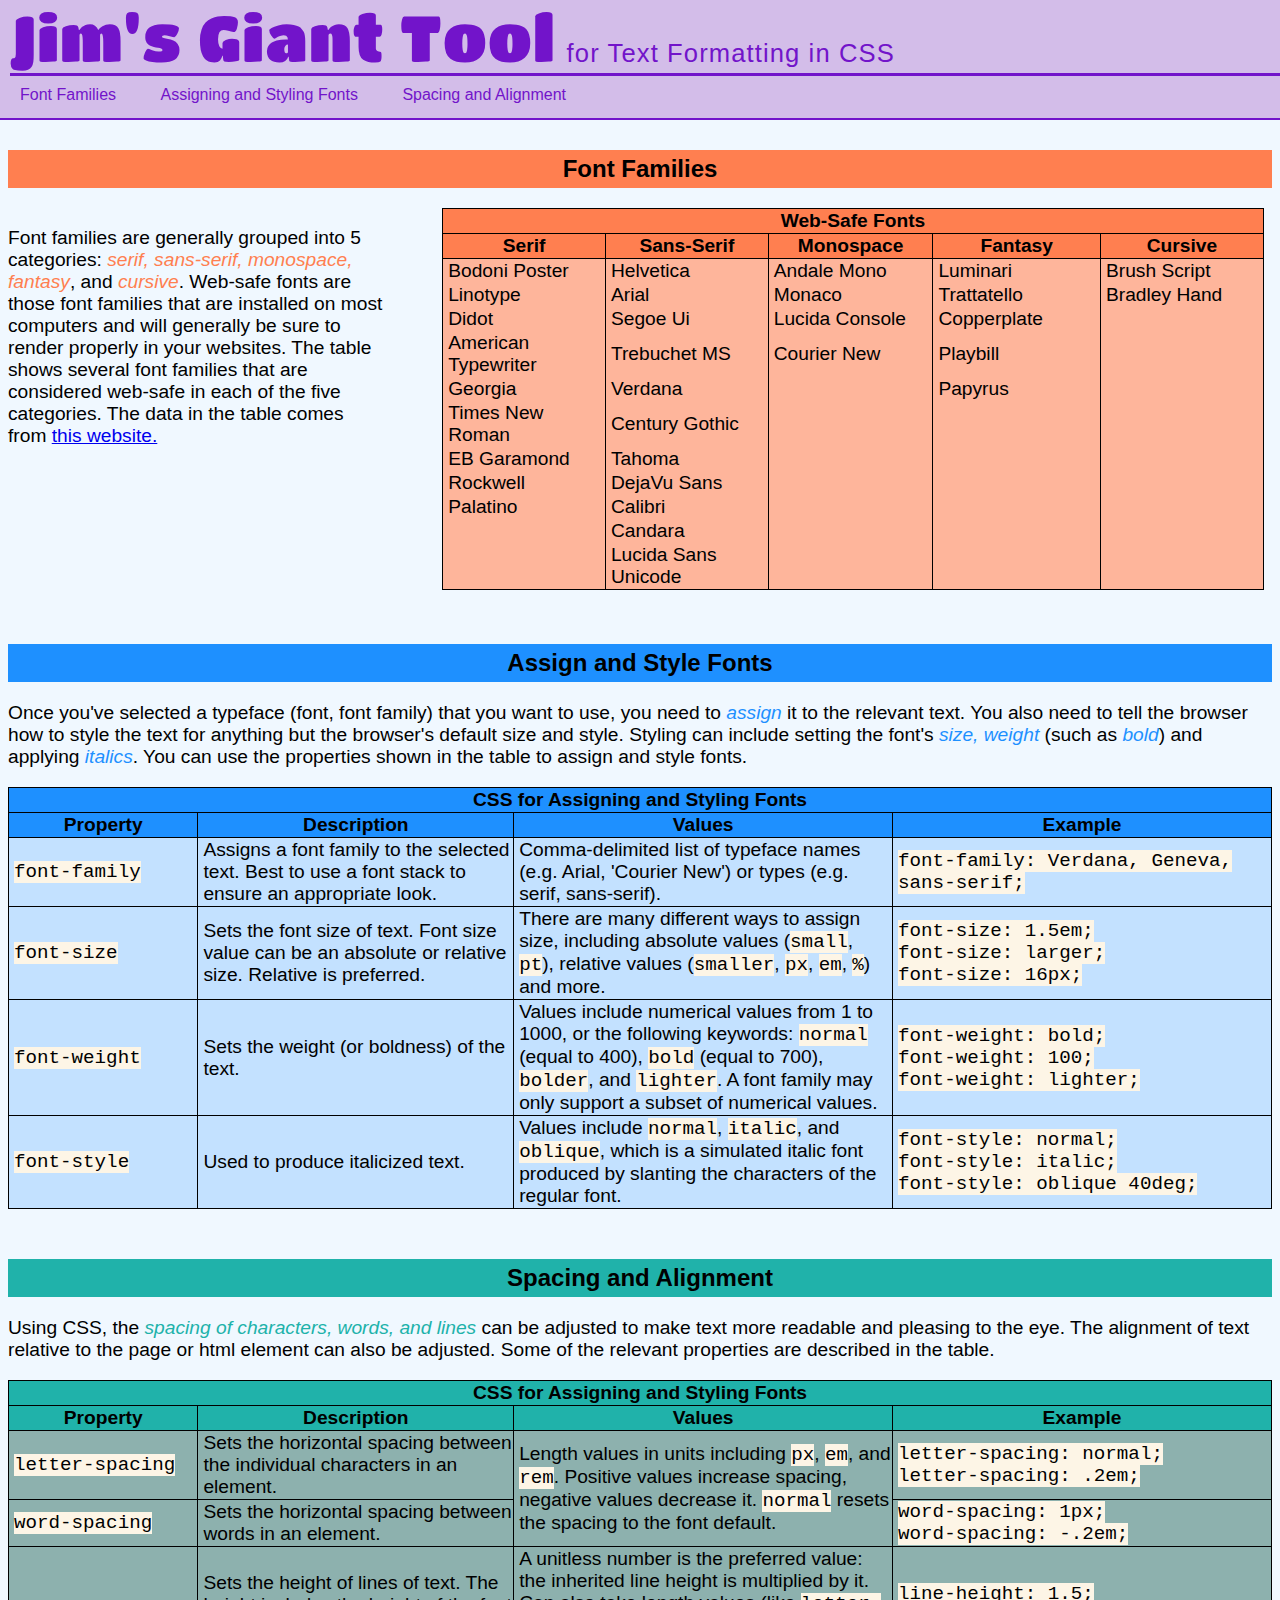
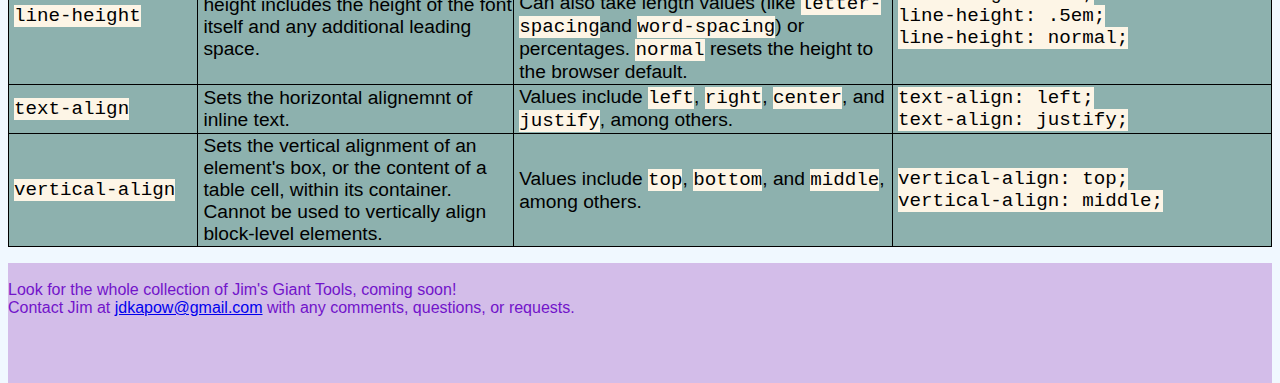
<file: cheatsheet/index.html>
<! DOCTYPE html>
<meta charset="utf-8">

<!-- By Jim Powers -->

<html>
  <head>
    <title>Jim's Giant Tool for Text</title>
    <link href="./resources/css/styles.css" type="text/css" rel="stylesheet">
    <link href="https://fonts.googleapis.com/css2?family=Oleo+Script+Swash+Caps:wght@400;700&family=Titan+One&display=swap" rel="stylesheet">
  </head>
  <header>
    <h1><span class=JGT>Jim's Giant Tool</span> <span class=Subtitle>for Text Formatting in CSS</span></h1>
    <nav>
      <ul>
        <a href='#font-families'><li>Font Families</li></a>
        <a href='#assign-font'><li>Assigning and Styling Fonts</li></a>
        <a href='#spacing'><li>Spacing and Alignment</li></a>
      </ul>
    </nav>
  </header>
  <body>
    <section id="font-families" class = "anchor">
      <h2>Font Families</h2>
      <p>Font families are generally grouped into 5 categories: <em>serif, sans-serif, monospace, fantasy</em>, and <em>cursive</em>. Web-safe fonts are those font families that are installed on most computers and will generally be sure to render properly in your websites. The table shows several font families that are considered web-safe in each of the five categories. The data in the table comes from <a href="https://www.wix.com/blog/web-safe-fonts" target="_blank">this website.</a></p>
      <table>
        <thead class="super-header">
          <tr>
            <th colspan=5>Web-Safe Fonts</th>
          </tr>
        </thead>
        <thead>
          <tr>
            <th>Serif</th>
            <th>Sans-Serif</th>
            <th>Monospace</th>
            <th>Fantasy</th>
            <th>Cursive</th>
          </tr>
        </thead>
        <tbody>
          <tr>
            <td>Bodoni Poster</td>
            <td>Helvetica</td>
            <td>Andale Mono</td>
            <td>Luminari</td>
            <td>Brush Script</td>
          </tr>
          <tr>
            <td>Linotype</td>
            <td>Arial</td>
            <td>Monaco</td>
            <td>Trattatello</td>
            <td>Bradley Hand</td>
          </tr>
          <tr>
            <td>Didot</td>
            <td>Segoe Ui</td>
            <td>Lucida Console</td>
            <td>Copperplate</td>
            <td></td>
          </tr>
          <tr>
            <td>American Typewriter</td>
            <td>Trebuchet MS</td>
            <td>Courier New</td>
            <td>Playbill</td>
            <td></td>
          </tr>
          <tr>
            <td>Georgia</td>
            <td>Verdana</td>
            <td></td>
            <td>Papyrus</td>
            <td></td>
          </tr>
          <tr>
            <td>Times New Roman</td>
            <td>Century Gothic</td>
            <td></td>
            <td></td>
            <td></td>
          </tr>
          <tr>
            <td>EB Garamond</td>
            <td>Tahoma</td>
            <td></td>
            <td></td>
            <td></td>
          </tr>
          <tr>
            <td>Rockwell</td>
            <td>DejaVu Sans</td>
            <td></td>
            <td></td>
            <td></td>
          </tr>
          <tr>
            <td>Palatino</td>
            <td>Calibri</td>
            <td></td>
            <td></td>
            <td></td>
          </tr>
          <tr>
            <td></td>
            <td>Candara</td>
            <td></td>
            <td></td>
            <td></td>
          </tr>
          <tr>
            <td></td>
            <td>Lucida Sans Unicode</td>
            <td></td>
            <td></td>
            <td></td>
          </tr>
        </tbody>


      </table>
    </section>
    <section id="assign-font" class="anchor">
      <h2>Assign and Style Fonts</h2>
      <p>Once you've selected a typeface (font, font family) that you want to use, you need to <em>assign</em> it to the relevant text. You also need to tell the browser how to style the text for anything but the browser's default size and style. Styling can include setting the font's <em>size, weight</em> (such as <em>bold</em>) and applying <em>italics</em>. You can use the properties shown in the table to assign and style fonts.</a></p>
      <table>
        <thead class="super-header">
          <tr>
            <th colspan=4>CSS for Assigning and Styling Fonts</th>
          </tr>
        </thead>
        <thead>
          <tr>
            <th>Property</th>
            <th>Description</th>
            <th>Values</th>
            <th>Example</th>
          </tr>
        </thead>
        <tbody>
          <tr>
            <td class="property"><span>font-family</span></td>
            <td class="description">Assigns a font family to the selected text. Best to use a font stack to ensure an appropriate look.</td>
            <td class="values">Comma-delimited list of typeface names (e.g. Arial, 'Courier New') or types (e.g. serif, sans-serif).</td>
            <td class="example"><span>font-family: Verdana, Geneva, sans-serif;</span></td>
          </tr>
          <tr>
            <td class="property"><span>font-size</span></td>
            <td class="description">Sets the font size of text. Font size value can be an absolute or relative size. Relative is preferred.</td>
            <td class="values">There are many different ways to assign size, including absolute values (<span>small</span>, <span>pt</span>), relative values (<span>smaller</span>, <span>px</span>, <span>em</span>, <span>%</span>) and more.</td>
            <td class="example"><span>font-size: 1.5em;<br>font-size: larger;<br>font-size: 16px;</span></td>
          </tr>
          <tr>
            <td class="property"><span>font-weight</span></td>
            <td class="description">Sets the weight (or boldness) of the text.</td>
            <td class="values">Values include numerical values from 1 to 1000, or the following keywords: <span>normal</span> (equal to 400), <span>bold</span> (equal to 700), <span>bolder</span>, and <span>lighter</span>. A font family may only support a subset of numerical values.</td>
            <td class="example"><span>font-weight: bold;<br>font-weight: 100;<br>font-weight: lighter;</span></td>
          </tr>
          <tr>
            <td class="property"><span>font-style</span></td>
            <td class="description">Used to produce italicized text.</td>
            <td class="values">Values include <span>normal</span>, <span>italic</span>, and <span>oblique</span>, which is a simulated italic font produced by slanting the characters of the regular font.</td>
            <td class="example"><span>font-style: normal;<br>font-style: italic;<br>font-style: oblique 40deg;</span></td>
          </tr>
        </tbody>


      </table>
    </section>
    <section id="spacing" class="anchor">
      <h2>Spacing and Alignment</h2>
      <p>Using CSS, the <em>spacing of characters, words, and lines</em> can be adjusted to make text more readable and pleasing to the eye. The alignment of text relative to the page or html element can also be adjusted. Some of the relevant properties are described in the table.</p>
      <table>
        <thead class="super-header">
          <tr>
            <th colspan=4>CSS for Assigning and Styling Fonts</th>
          </tr>
        </thead>
        <thead>
          <tr>
            <th>Property</th>
            <th>Description</th>
            <th>Values</th>
            <th>Example</th>
          </tr>
        </thead>
        <tbody>
          <tr>
            <td class="property"><span>letter-spacing</span></td>
            <td class="description">Sets the horizontal spacing between the individual characters in an element.</td>
            <td class="values" rowspan="2"> Length values in units including <span>px</span>, <span>em</span>, and <span>rem</span>. Positive values increase spacing, negative values decrease it. <span>normal</span> resets the spacing to the font default.</td>
            <td class="example"><span>letter-spacing: normal;<br>letter-spacing: .2em;</span></td>
          </tr>
          <tr>
            <td class="property"><span>word-spacing</span></td>
            <td class="description">Sets the horizontal spacing between words in an element.</td>
            <td class="example"><span>word-spacing: 1px;<br>word-spacing: -.2em;</span></td>
          </tr>
          <tr>
            <td class="property"><span>line-height</span></td>
            <td class="description">Sets the height of lines of text. The height includes the height of the font itself and any additional leading space.</td>
            <td class="values">A unitless number is the preferred value: the inherited line height is multiplied by it. Can also take length values (like <span>letter-spacing</span>and <span>word-spacing</span>) or percentages. <span>normal</span> resets the height to the browser default.</td>
            <td class="example"><span>line-height: 1.5;<br>line-height: .5em;<br>line-height: normal;</span></td>
          </tr>
          <tr>
            <td class="property"><span>text-align</span></td>
            <td class="description">Sets the horizontal alignemnt of inline text.</td>
            <td class="values">Values include <span>left</span>, <span>right</span>, <span>center</span>, and <span>justify</span>, among others.</td>
            <td class="example"><span>text-align: left;<br>text-align: justify;</span></td>
          </tr>
          <tr>
            <td class="property"><span>vertical-align</span></td>
            <td class="description">Sets the vertical alignment of an element's box, or the content of a table cell, within its container. Cannot be used to vertically align block-level elements.</td>
            <td class="values">Values include <span>top</span>, <span>bottom</span>, and <span>middle</span>, among others.</td>
            <td class="example"><span>vertical-align: top;<br>vertical-align: middle;</span></td>
          </tr>
        </tbody>


      </table>
    </section>
  </body>

  <footer>
    <p id="footer-text"><br>Look for the whole collection of Jim's Giant Tools, coming soon!<br>Contact Jim at <a href="mailto:jdkapow@gmail.com">jdkapow@gmail.com</a> with any comments, questions, or requests.</P>

  </footer>

</html>
</file>
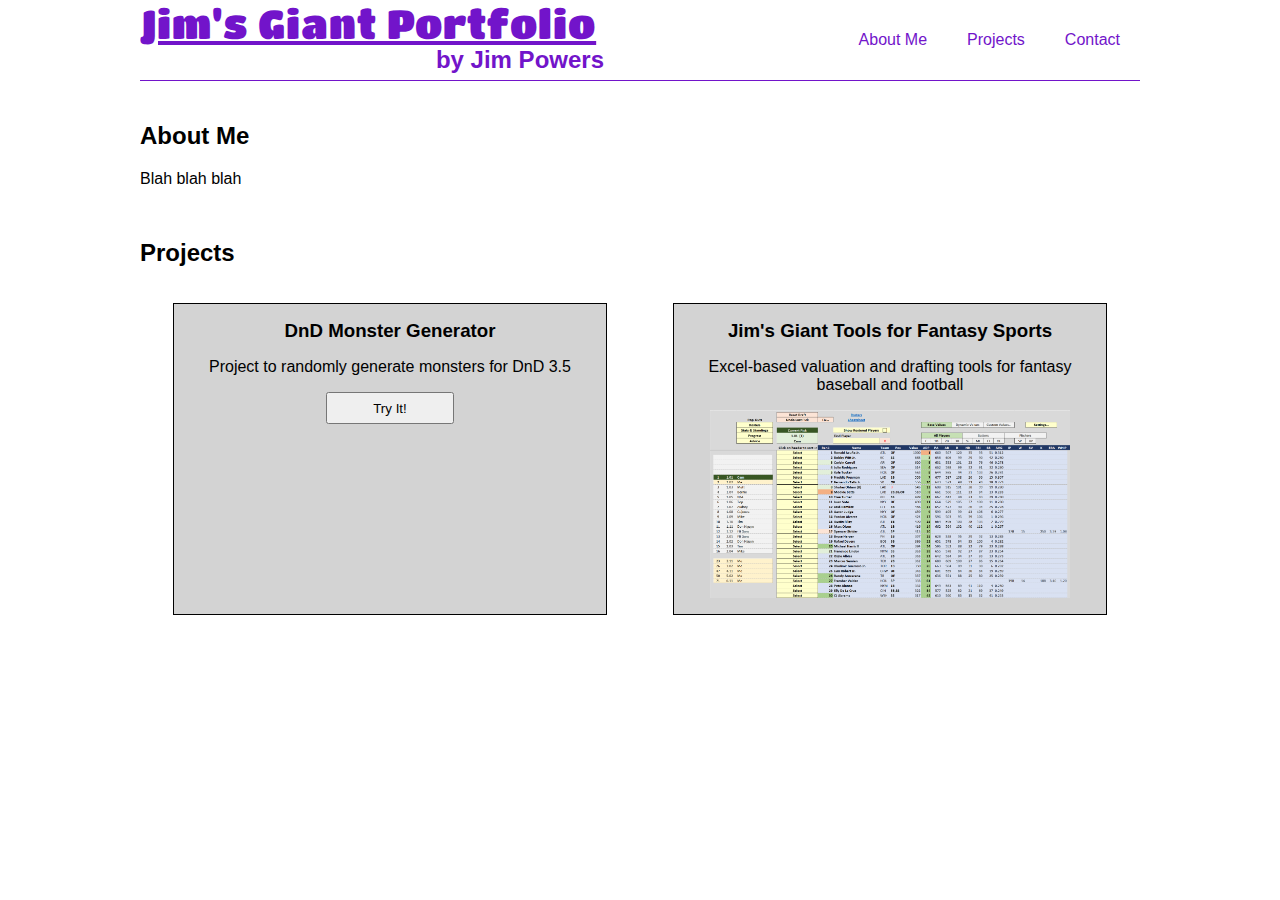
<file: Portfolio/index.html>
<! DOCTYPE html>
<meta charset="utf-8">

<!-- By Jim Powers -->

<html>
  <head>
    <title>Jim's Giant Portfolio</title>
    <link href="./resources/css/styles.css" type="text/css" rel="stylesheet">
    <link href="https://fonts.googleapis.com/css2?family=Oleo+Script+Swash+Caps:wght@400;700&family=Titan+One&display=swap" rel="stylesheet">
    <link href="https://fonts.googleapis.com/css2?family=Josefin+Sans:ital,wght@0,100..700;1,100..700&display=swap" rel="stylesheet">
  </head>

  <body>
    <header>
      <nav>
        <div id="logo">
          <h1>Jim's Giant Portfolio</h1>
          <h2 id="header-name">by Jim Powers</h2>
        </div>
        <ul id="navigation">
          <li><a href='#about-me'>About Me</a></li>
          <li><a href='#projects'>Projects</a></li>
          <li><a href="./contact.html">Contact</a></li>
        </ul id="navigation">
      </nav>

    </header>
    
    <main>
      <section id="about-me">
        <h2 class="section-header">About Me</h2>
        <p>Blah blah blah</p>
      </section>

      <section id="projects-section">
        <h2 class="section-header">Projects</h2>
        <div id="projects">
          <div class="project monster-generator">
            <h3 class="project-header">DnD Monster Generator</h3>
            <p class="project-description">Project to randomly generate monsters for DnD 3.5</p>
            <button id="monster-button">Try It!</button>
            <p class="monster-info" id="monster-name"> </p>
            <p class="monster-info" id="monster-type"> </p>
            <p class="monster-info" id="monster-dice"> </p>
            <p class="monster-info" id="monster-move"> </p>
            <p class="monster-info" id="monster-attacks"> </p>
            <p class="monster-info" id="monster-special-attacks"> </p>
            <p class="monster-info" id="monster-special-qualities"> </p>
          </div>
          <div class="project jgt">
            <h3 class="project-header">Jim's Giant Tools for Fantasy Sports</h3>
            <p class="project-description">Excel-based valuation and drafting tools for fantasy baseball and football</p>
            <img id="jgt-screenshot" src="./resources/Draft-page.png" />
          </div>
        </div>
        

      </section>
      
    </main>

    <footer>
      
    </footer>

    <script src="./resources/js/monster.js"></script>
  </body>

</html>
</file>
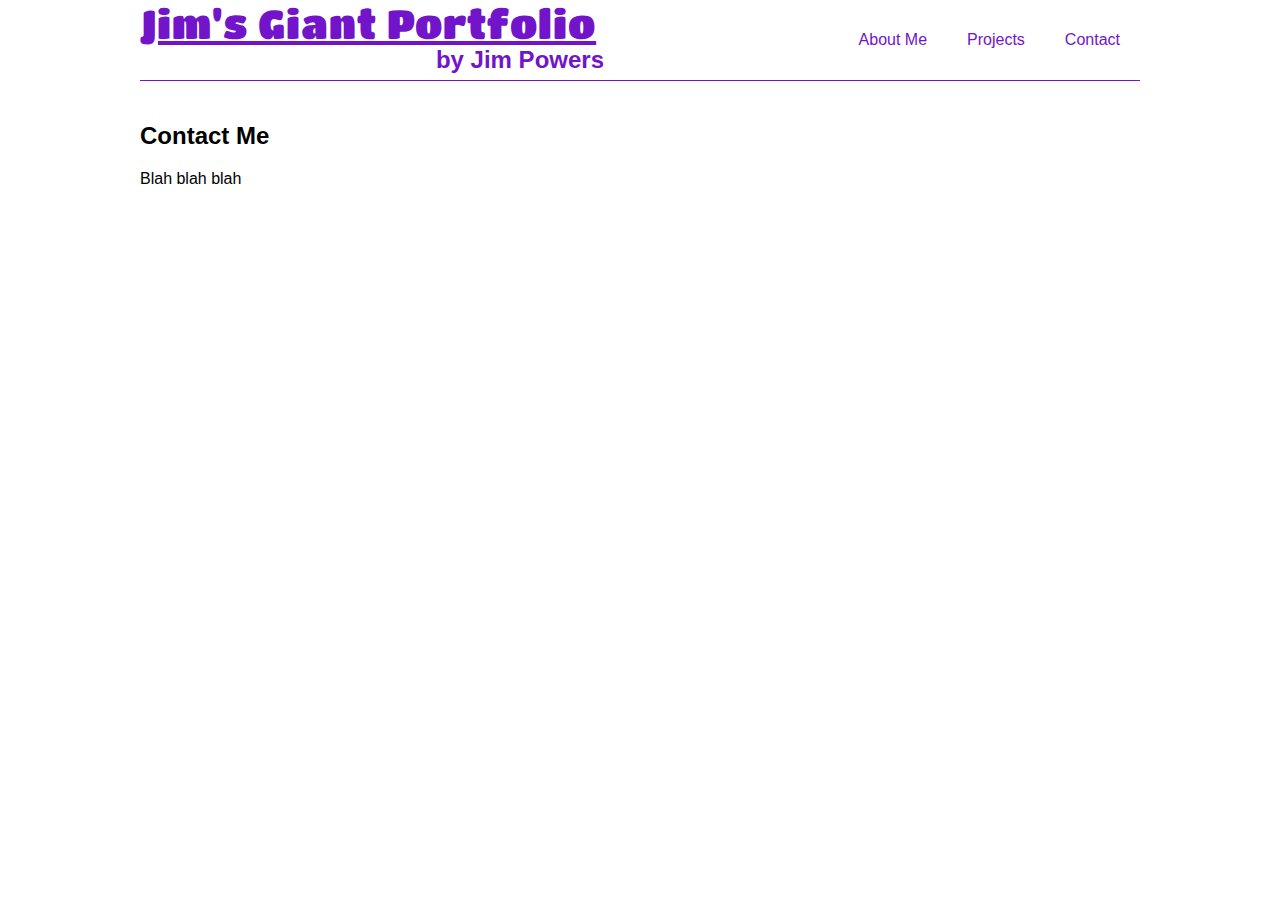
<file: Portfolio/contact.html>
<! DOCTYPE html>
<meta charset="utf-8">

<!-- By Jim Powers -->

<html>

  <head>
    <title>Jim's Giant Portfolio</title>
    <link href="./resources/css/styles.css" type="text/css" rel="stylesheet">
    <link href="https://fonts.googleapis.com/css2?family=Oleo+Script+Swash+Caps:wght@400;700&family=Titan+One&display=swap" rel="stylesheet">
    <link href="https://fonts.googleapis.com/css2?family=Josefin+Sans:ital,wght@0,100..700;1,100..700&display=swap" rel="stylesheet">
  </head>

  <body>
    <header>
      <nav>
        <div id="logo">
          <h1>Jim's Giant Portfolio</h1>
          <h2 id="header-name">by Jim Powers</h2>
        </div>
        <ul id="navigation">
          <li><a href='./index.html#about-me'>About Me</a></li>
          <li><a href='./index.html#projects'>Projects</a></li>
          <li><a href='#logo'>Contact</a></li>
        </ul id="navigation">
      </nav>

    </header>
    
    <main>
      <section id="contact">
        <h2 class="section-header">Contact Me</h2>
        <p>Blah blah blah</p>
      </section>
    </main>

    <footer>
      
    </footer>
  </body>

</html>
</file>
<file: cheatsheet/resources/css/styles.css>
* {
  font-family: 'Trebuchet MS', 'Lucida Sans Unicode', 'Lucida Grande', 'Lucida Sans', Arial, sans-serif;
  box-sizing: border-box;
}

header, footer{
  background-color:rgb(211, 189, 233);
  width: 100%;
  min-height: 120px;
}

header {
  position: fixed;
  top: 0px;
  left: 0px;
  border-bottom: 2px solid rgb(114, 20, 202);
}

h1 {
  color:rgb(114, 20, 202);
  letter-spacing: 1.1;
  font-weight: normal;
  margin: 0 0 0 10px;
  border-bottom: 3px solid rgb(114, 20, 202);
}

.JGT {
  font-family: 'Titan One', sans-serif;
  font-size: 2em;
}

.Subtitle {
  font-size: .8em;
}

ul {
  padding: 0;
  margin: 10px auto;
  text-align: left;
}

ul li {
  display:inline-block;
  margin: 0 20px;
  color:rgb(114, 20, 202);
}

a li:hover {
  font-weight: bold;
  border-bottom: 1px solid rgb(114, 20, 202);
}

body {
  background-color:aliceblue;
  position:relative;
  top: 100px;
}

section {
  margin-top: 50px;
}

.anchor {
  scroll-margin-top: 130px;
}

h2 {
  text-align: center;
  padding: 5px 0;
  
}

#font-families h2, #font-families th {
  background-color: coral;
}

#font-families em {
  color:coral;
}

#assign-font h2, #assign-font th {
  background-color:dodgerblue;
}

#assign-font em {
  color: dodgerblue;
}

#spacing h2, #spacing th {
  background-color:lightseagreen;
}

#spacing em {
  color: lightseagreen;
}

p {
  text-align:left;
  vertical-align:top;
  font-size:larger;
}

#font-families p {
  width:30%;
}

#font-families p, #font-families table {
  display:inline-block;
}

table {
  border-collapse: collapse;  
  border-bottom: 1px solid black;
  font-size: larger;
}

#font-families table {
  width:65%;
  margin-right:0;
  margin-left: 4%;
}

thead {
  text-align: center;
}

th {
  border: 1px solid black;
}

#font-families th {
  width: 13%;
}

#font-families td {
  background-color:rgb(254, 181, 155);
}

#assign-font td, #spacing td {
  background-color: rgb(195, 225, 255);
  border-bottom: 1px solid black;
}

#spacing td {
  background-color:rgb(141, 177, 174);
}

td {
  border-left: 1px solid black;
  border-right: 1px solid black;
  width: 13%;
  padding-left: 5px;
}

td span {
  font-family: Andale Mono, 'Courier New', monospace;
  background-color:oldlace;
}

.property {
  width: 15%;
}

.description {
  width: 25%;
}

.values, .example {
  width: 30%;
}

footer {
  height: 100px;
  background-color:rgb(211, 189, 233);
}

footer p {
  color: rgb(114, 20, 202);
  font-size: 1em;
}
</file>
<file: Portfolio/resources/css/styles.css>
html {
  font-family: 'Trebuchet MS', 'Lucida Sans Unicode', 'Lucida Grande', 'Lucida Sans', Arial, sans-serif;
  scroll-padding-top: 10rem; /* height of sticky header */
}


/* Header Section */

header {
  color:rgb(114, 20, 202);
  background-color:white;
  max-width:1000px;
  margin:auto;
  height: 5rem;
  position:fixed;
  top:0;
  left:0;
  right:0;
  border-bottom: 1px solid rgb(114, 20, 202);
  z-index:10;
}

nav {
  display:inline-block;
  height:100%;
  width:100%;
}

#logo {
  display:inline-block;
  width:29rem;
}

h1 {
  letter-spacing: .06rem;
  font-weight: normal;
  padding: 0;
  margin: 0;
  text-decoration:underline;
  font-family: 'Titan One', sans-serif;
  font-size: 2.5rem;
}

#header-name {
  margin:0;
  padding:0;
  float:right;
}

#navigation {
  padding: 0;
  height:100%;
  margin: 0;
  display:inline-flex;
  align-items:center;
  list-style-type:none;
  position:absolute;
  right:0;
}

ul li a {
  padding:0 20px;
  color:rgb(114, 20, 202);
  text-decoration:none;
}

ul li:hover {
  font-weight: bold;
  text-decoration: underline;
}

@media only screen and (max-width:1050px) {
  #logo {
    margin: 0 0 0 0.5rem;
  }
}

@media only screen and (max-width:760px) {
  #logo {
    width:18rem;
  }
  
  h1 {
    font-size:1.5rem;
  }

  #header-name {
    font-size:1 rem;
  }

  ul {
    margin:0.5rem;
  }
  ul li a {
    font-size:1rem;
  }
  header {
    height:3.5rem;
  }
  .relative {
    top:3.6rem;
  }
}

@media only screen and (max-width:600px) {
  #logo {
    width:100%;
    text-align:center;
    padding:0 auto 0 auto;
  }

  h1 {
    font-family: 'Trebuchet MS', 'Lucida Sans Unicode', 'Lucida Grande', 'Lucida Sans', Arial, sans-serif;
    display:inline;
    font-size: 1rem;
    font-weight:bold;
  }

  #header-name {
    display:inline;
    float:none;
    font-size: 1rem;
  }

  #navigation {
    width:100%;
    position:static;
    height:auto;
    padding: .5rem;
    margin: 0 auto;
    justify-content:space-around;
  }

  ul {
    width:100%;
  }
}

/* Main */

main {
  max-width:1000px;
  margin: 0 auto;
  position:relative;
  top:5.1rem;
}

.section-header {
  width:100%;
  padding: 2rem 0 0 0;
}

/* Project Section */

#projects {
  display:flex;
  justify-content:space-around;
  margin:0;
  flex-wrap:wrap;
}

.project {
  background-color:lightgray;
  flex:1;
  max-width:40%;
  min-width:300px;
  border: 1px solid black;
  text-align:center;
  padding:1rem;
  margin:1rem;
}

.project-header {
  margin:0;
}

#monster-button {
  width:8rem;
  height:2rem;
}

.monster-info {
  text-align:left;
  padding:0;
  margin:0;
}

#monster-name {
  margin: 0.5rem 0 0 0;
  font-weight:bold;
}

#jgt-screenshot {
  width:90%;
  object-fit:contain;
}
</file>
